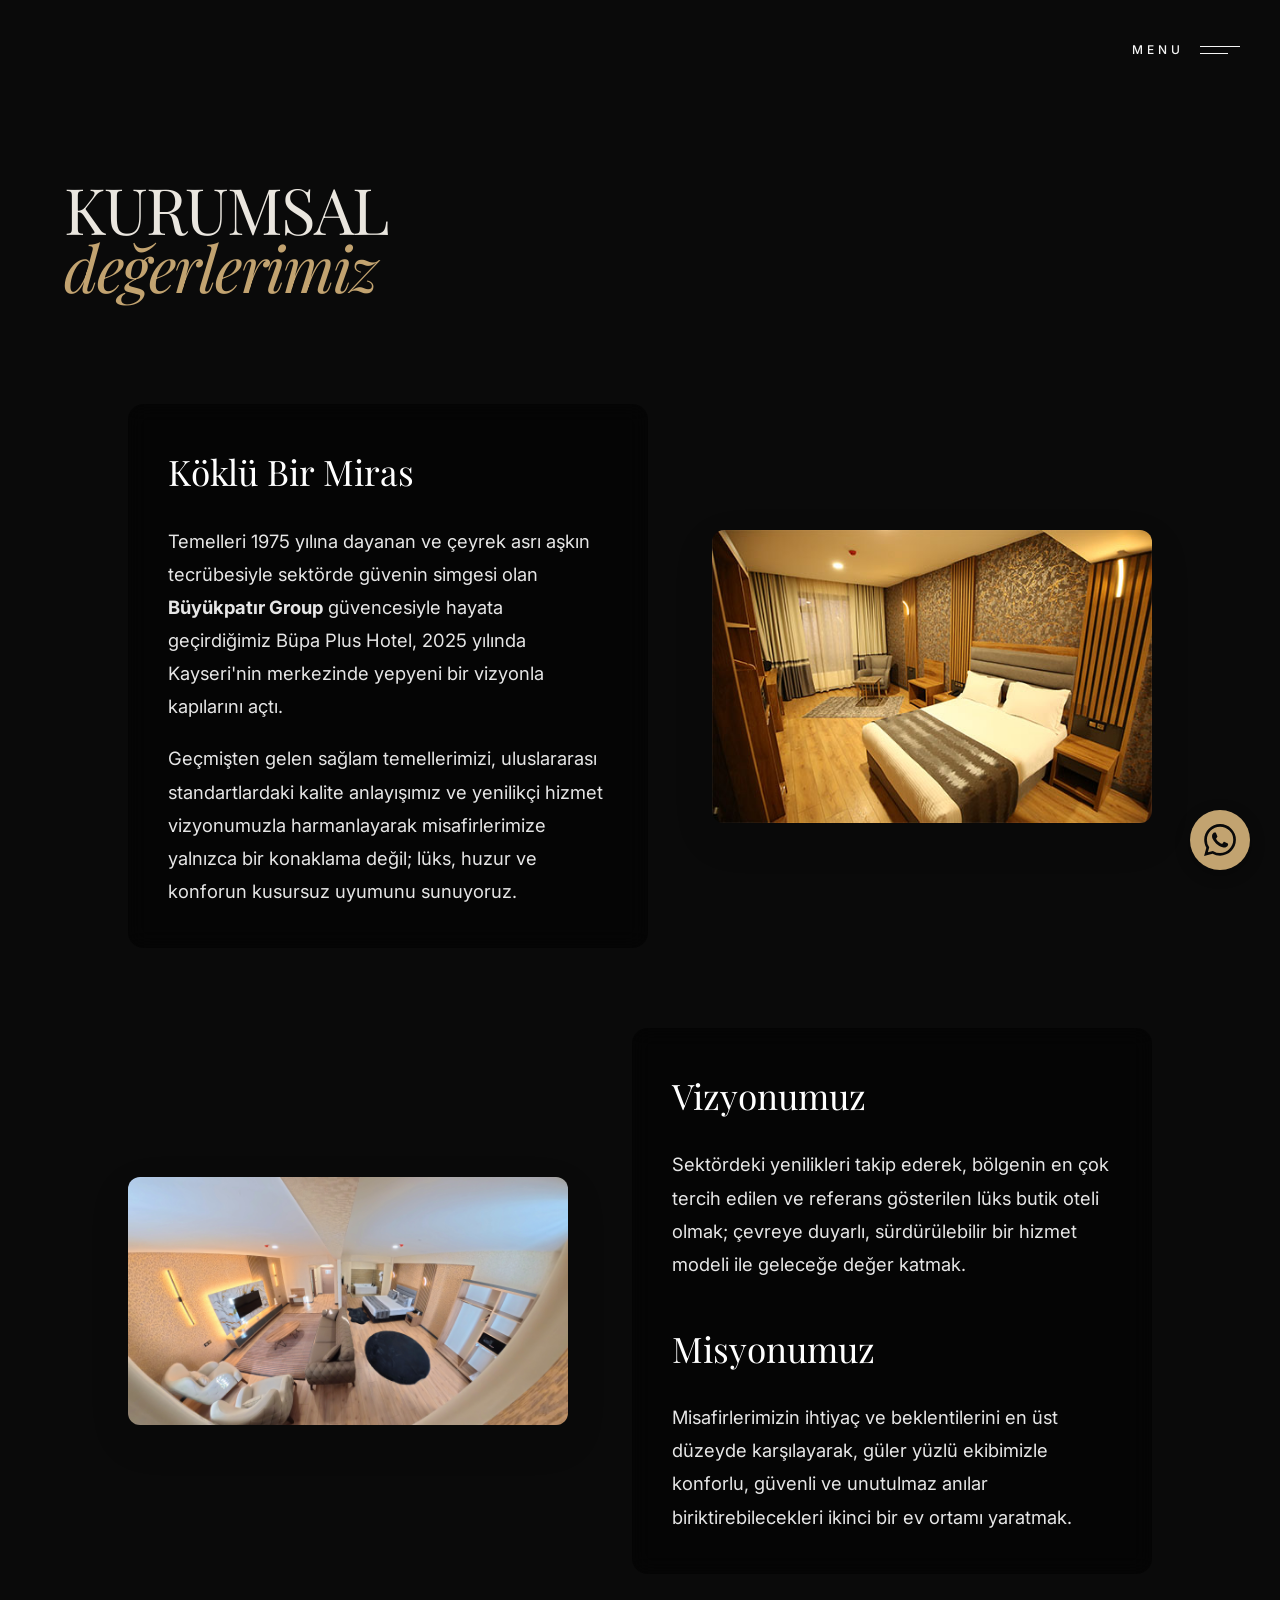
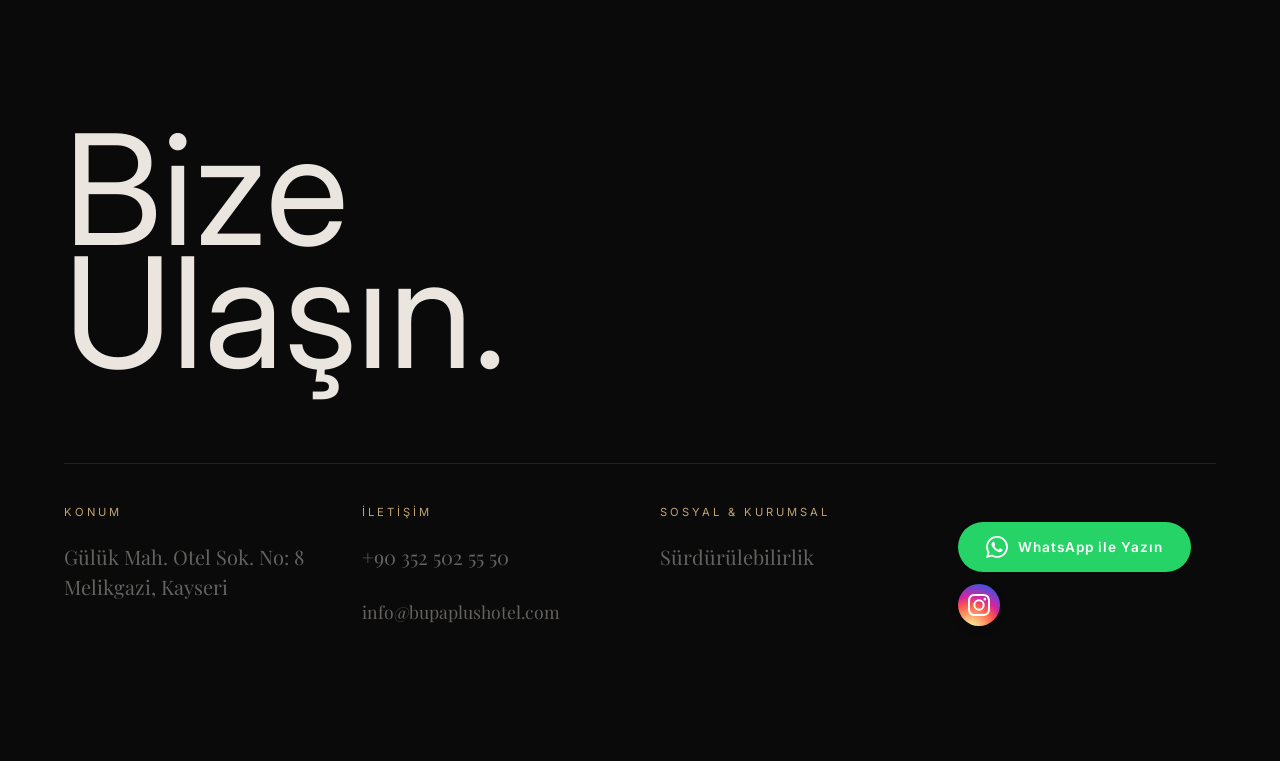
<file: hakkimizda.html>
<!DOCTYPE html>
<html lang="tr">

<head>
  <meta charset="UTF-8">
  <meta name="viewport" content="width=device-width, initial-scale=1.0">
  <meta name="description"
    content="Büpa Plus Hotel - Kayseri'nin merkezinde lüks ve konforlu konaklama deneyimi. Hakkımızda.">
  <title>Hakkımızda | BÜPA Plus Hotel</title>
  <link rel="stylesheet" href="css/style.css">
  <link rel="stylesheet" href="css/v3.css">
  <link rel="icon" type="image/png" href="assets/logo.png">
  <link rel="apple-touch-icon" href="assets/logo.png">
  <link rel="manifest" href="manifest.json">
  <!-- Google tag (gtag.js) -->
  <script async src="https://www.googletagmanager.com/gtag/js?id=AW-16909602864"></script>
  <script>
    window.dataLayer = window.dataLayer || [];
    function gtag(){dataLayer.push(arguments);}
    gtag('js', new Date());
    gtag('config', 'AW-16909602864');
  </script>
</head>

<body data-theme="v3">

  <!-- Menü İkonu -->
  <div class="v3-nav-trigger" id="v3Trigger">
    <span class="v3-menu-label">Menu</span>
    <div class="v3-burger"><span></span><span></span></div>
  </div>

  <div class="v3-overlay-menu" id="v3MenuOverlay">
    <div class="v3-menu-links">
      <a href="index.html">Ana Sayfa</a>
      <a href="index.html#v3-rooms">Koleksiyon</a>
      <a href="index.html#v3-services">Ayrıcalıklar</a>
      <a href="index.html#v3-tour">Deneyim</a>
      <a href="#v3-contact">İletişim</a>
    </div>
  </div>

  <!-- Hakkımızda İçerik -->
  <section class="v3-scene-statement" style="padding-top: 20vh; min-height: auto; padding-bottom: 5vh;">
    <h2 class="v3-massive-text" style="font-size: 4rem;">Kurumsal<br><em>Değerlerimiz</em></h2>
  </section>

  <section style="padding: 5% 10%; display: flex; flex-direction: column; gap: 5rem;">
    
    <!-- Hikayemiz Bölümü -->
    <div style="display: flex; flex-wrap: wrap; gap: 4rem; align-items: center;">
      <div style="flex: 1; min-width: 300px; background: rgba(0, 0, 0, 0.5); padding: 2.5rem; border-radius: 16px; backdrop-filter: blur(10px);">
        <h3 style="font-size: 2.2rem; margin-bottom: 1.5rem; color: #ffffff; font-family: 'Playfair Display', serif;">Köklü Bir Miras</h3>
        <p style="font-size: 1.15rem; line-height: 1.8; color: rgba(255,255,255,0.9); margin-bottom: 1.2rem;">
          Temelleri 1975 yılına dayanan ve çeyrek asrı aşkın tecrübesiyle sektörde güvenin simgesi olan <strong>Büyükpatır Group</strong> güvencesiyle hayata geçirdiğimiz Büpa Plus Hotel, 2025 yılında Kayseri'nin merkezinde yepyeni bir vizyonla kapılarını açtı.
        </p>
        <p style="font-size: 1.15rem; line-height: 1.8; color: rgba(255,255,255,0.9);">
          Geçmişten gelen sağlam temellerimizi, uluslararası standartlardaki kalite anlayışımız ve yenilikçi hizmet vizyonumuzla harmanlayarak misafirlerimize yalnızca bir konaklama değil; lüks, huzur ve konforun kusursuz uyumunu sunuyoruz.
        </p>
      </div>
      <div style="flex: 1; min-width: 300px;">
        <img src="images/standart-oda.jpg" alt="Büpa Plus Hotel Hikayemiz" style="width: 100%; border-radius: 12px; box-shadow: 0 15px 40px rgba(0,0,0,0.12);">
      </div>
    </div>

    <!-- Vizyon ve Misyon Bölümü -->
    <div style="display: flex; flex-wrap: wrap-reverse; gap: 4rem; align-items: center;">
      <div style="flex: 1; min-width: 300px;">
        <img src="images/suit-oda.jpg" alt="Vizyonumuz ve Misyonumuz" style="width: 100%; border-radius: 12px; box-shadow: 0 15px 40px rgba(0,0,0,0.12);">
      </div>
      <div style="flex: 1; min-width: 300px; background: rgba(0, 0, 0, 0.5); padding: 2.5rem; border-radius: 16px; backdrop-filter: blur(10px);">
        <h3 style="font-size: 2.2rem; margin-bottom: 1.5rem; color: #ffffff; font-family: 'Playfair Display', serif;">Vizyonumuz</h3>
        <p style="font-size: 1.15rem; line-height: 1.8; color: rgba(255,255,255,0.9); margin-bottom: 2.5rem;">
          Sektördeki yenilikleri takip ederek, bölgenin en çok tercih edilen ve referans gösterilen lüks butik oteli olmak; çevreye duyarlı, sürdürülebilir bir hizmet modeli ile geleceğe değer katmak.
        </p>
        <h3 style="font-size: 2.2rem; margin-bottom: 1.5rem; color: #ffffff; font-family: 'Playfair Display', serif;">Misyonumuz</h3>
        <p style="font-size: 1.15rem; line-height: 1.8; color: rgba(255,255,255,0.9);">
          Misafirlerimizin ihtiyaç ve beklentilerini en üst düzeyde karşılayarak, güler yüzlü ekibimizle konforlu, güvenli ve unutulmaz anılar biriktirebilecekleri ikinci bir ev ortamı yaratmak.
        </p>
      </div>
    </div>

  </section>

  <!-- İletişim ve Footer -->
  <section class="v3-scene-contact" id="v3-contact" style="min-height: auto; padding-top: 10vh;">
    <a href="tel:+903525025550" class="v3-contact-mega">Bize<br>Ulaşın.</a>

    <div class="v3-footer-grid">
      <div class="v3-footer-col">
        <h4>Konum</h4>
        <p>Gülük Mah. Otel Sok. No: 8<br>Melikgazi, Kayseri</p>
      </div>
      <div class="v3-footer-col">
        <h4>İletişim</h4>
        <a href="tel:+903525025550">+90 352 502 55 50</a><br><br>
        <a href="mailto:info@bupaplushotel.com" style="text-transform: none; font-size: 1.1rem;">info@bupaplushotel.com</a>
      </div>
      <div class="v3-footer-col">
        <h4>Sosyal & Kurumsal</h4>
        <a href="images/surdurulebilirlik.pdf" target="_blank">Sürdürülebilirlik</a>
      </div>
      <div class="v3-footer-col v3-footer-whatsapp">
        <div style="display: flex; align-items: center; gap: 12px; flex-wrap: wrap;">
          <a href="https://wa.me/905330475250" target="_blank" class="v3-wa-btn" style="margin-bottom: 0;">
            <svg viewBox="0 0 24 24" fill="currentColor" width="22" height="22">
              <path d="M17.472 14.382c-.297-.149-1.758-.867-2.03-.967-.273-.099-.471-.148-.67.15-.197.297-.767.966-.94 1.164-.173.199-.347.223-.644.075-.297-.15-1.255-.463-2.39-1.475-.883-.788-1.48-1.761-1.653-2.059-.173-.297-.018-.458.13-.606.134-.133.298-.347.446-.52.149-.174.198-.298.298-.497.099-.198.05-.371-.025-.52-.075-.149-.669-1.612-.916-2.207-.242-.579-.487-.5-.669-.51-.173-.008-.371-.01-.57-.01-.198 0-.52.074-.792.372-.272.297-1.04 1.016-1.04 2.479 0 1.462 1.065 2.875 1.213 3.074.149.198 2.096 3.2 5.077 4.487.709.306 1.262.489 1.694.625.712.227 1.36.195 1.871.118.571-.085 1.758-.719 2.006-1.413.248-.694.248-1.289.173-1.413-.074-.124-.272-.198-.57-.347m-5.421 7.403h-.004a9.87 9.87 0 01-5.031-1.378l-.361-.214-3.741.982.998-3.648-.235-.374a9.86 9.86 0 01-1.51-5.26c.001-5.45 4.436-9.884 9.888-9.884 2.64 0 5.122 1.03 6.988 2.898a9.825 9.825 0 012.893 6.994c-.003 5.45-4.437 9.884-9.885 9.884m8.413-18.297A11.815 11.815 0 0012.05 0C5.495 0 .16 5.335.157 11.892c0 2.096.547 4.142 1.588 5.945L.057 24l6.305-1.654a11.882 11.882 0 005.683 1.448h.005c6.554 0 11.89-5.335 11.893-11.893a11.821 11.821 0 00-3.48-8.413z" />
            </svg>
            WhatsApp ile Yazın
          </a>
          <a href="https://www.instagram.com/bupaplushotel/" target="_blank" style="display: flex; align-items: center; justify-content: center; width: 42px; height: 42px; border-radius: 50%; background: radial-gradient(circle at 30% 107%, #fdf497 0%, #fdf497 5%, #fd5949 45%,#d6249f 60%,#285AEB 90%); color: white; text-decoration: none; box-shadow: 0 4px 10px rgba(0,0,0,0.1); transition: transform 0.3s ease;" title="Instagram">
            <svg viewBox="0 0 24 24" fill="currentColor" width="22" height="22">
              <path d="M12 2.163c3.204 0 3.584.012 4.85.07 3.252.148 4.771 1.691 4.919 4.919.058 1.265.069 1.645.069 4.849 0 3.205-.012 3.584-.069 4.849-.149 3.225-1.664 4.771-4.919 4.919-1.266.058-1.644.07-4.85.07-3.204 0-3.584-.012-4.849-.07-3.26-.149-4.771-1.699-4.919-4.92-.058-1.265-.07-1.644-.07-4.849 0-3.204.013-3.583.07-4.849.149-3.227 1.664-4.771 4.919-4.919 1.266-.057 1.645-.069 4.849-.069zM12 0C8.741 0 8.333.014 7.053.072 2.695.272.273 2.69.073 7.052.014 8.333 0 8.741 0 12c0 3.259.014 3.668.072 4.948.2 4.358 2.618 6.78 6.98 6.98C8.333 23.986 8.741 24 12 24c3.259 0 3.668-.014 4.948-.072 4.354-.2 6.782-2.618 6.979-6.98.059-1.28.073-1.689.073-4.948 0-3.259-.014-3.667-.072-4.947-.196-4.354-2.617-6.78-6.979-6.98C15.668.014 15.259 0 12 0zm0 5.838a6.162 6.162 0 100 12.324 6.162 6.162 0 000-12.324zM12 16a4 4 0 110-8 4 4 0 010 8zm6.406-11.845a1.44 1.44 0 100 2.881 1.44 1.44 0 000-2.881z"/>
            </svg>
          </a>
        </div>
      </div>
    </div>
  </section>

  <script src="js/main.js"></script>

  <!-- Sabit WhatsApp Butonu -->
  <a href="https://wa.me/905330475250" target="_blank" class="v3-floating-wa" title="WhatsApp ile İletişime Geçin">
    <svg viewBox="0 0 24 24" fill="currentColor" width="32" height="32">
      <path d="M17.472 14.382c-.297-.149-1.758-.867-2.03-.967-.273-.099-.471-.148-.67.15-.197.297-.767.966-.94 1.164-.173.199-.347.223-.644.075-.297-.15-1.255-.463-2.39-1.475-.883-.788-1.48-1.761-1.653-2.059-.173-.297-.018-.458.13-.606.134-.133.298-.347.446-.52.149-.174.198-.298.298-.497.099-.198.05-.371-.025-.52-.075-.149-.669-1.612-.916-2.207-.242-.579-.487-.5-.669-.51-.173-.008-.371-.01-.57-.01-.198 0-.52.074-.792.372-.272.297-1.04 1.016-1.04 2.479 0 1.462 1.065 2.875 1.213 3.074.149.198 2.096 3.2 5.077 4.487.709.306 1.262.489 1.694.625.712.227 1.36.195 1.871.118.571-.085 1.758-.719 2.006-1.413.248-.694.248-1.289.173-1.413-.074-.124-.272-.198-.57-.347m-5.421 7.403h-.004a9.87 9.87 0 01-5.031-1.378l-.361-.214-3.741.982.998-3.648-.235-.374a9.86 9.86 0 01-1.51-5.26c.001-5.45 4.436-9.884 9.888-9.884 2.64 0 5.122 1.03 6.988 2.898a9.825 9.825 0 012.893 6.994c-.003 5.45-4.437 9.884-9.885 9.884m8.413-18.297A11.815 11.815 0 0012.05 0C5.495 0 .16 5.335.157 11.892c0 2.096.547 4.142 1.588 5.945L.057 24l6.305-1.654a11.882 11.882 0 005.683 1.448h.005c6.554 0 11.89-5.335 11.893-11.893a11.821 11.821 0 00-3.48-8.413z" />
    </svg>
  </a>
</body>

</html>
</file>
<file: css/style.css>
/* Bupa Plus CSS Ayarları */

@import url('https://fonts.googleapis.com/css2?family=Playfair+Display:ital,wght@0,400;0,500;0,600;0,700;1,400;1,500&family=Inter:wght@300;400;500;600&display=swap');

/* Temel Sıfırlamalar */
*,
*::before,
*::after {
  margin: 0;
  padding: 0;
  box-sizing: border-box;
}

html {
  scroll-behavior: smooth;
  font-size: 16px;
  -webkit-font-smoothing: antialiased;
  -moz-osx-font-smoothing: grayscale;
}

body {
  min-height: 100vh;
  line-height: 1.6;
}

img,
video {
  max-width: 100%;
  display: block;
}

a {
  color: inherit;
}
</file>
<file: css/v3.css>
/* Bupa Plus Ana Tasarım Dosyası */

/* Renkler ve Değişkenler */
:root {
    --v3-bg: #0A0A0A;
    --v3-text: #EAE6DF;
    --v3-gold: #C2A370;
    --v3-gold-dark: #8C7040;
    --v3-border: rgba(234, 230, 223, 0.1);
    --v3-muted: rgba(234, 230, 223, 0.4);
}

/* Genel Body Ayarları */
body {
    background-color: var(--v3-bg);
    color: var(--v3-text);
    font-family: 'Inter', sans-serif;
    overflow-x: hidden;
    margin: 0;
    padding: 0;
}

/* Base resets */
h1,
h2,
h3,
h4 {
    margin: 0;
    font-family: 'Playfair Display', serif;
    font-weight: 400;
}

/* Menü Alanı */
.v3-nav-trigger {
    position: fixed;
    top: 40px;
    right: 40px;
    z-index: 9999;
    display: flex;
    align-items: center;
    gap: 16px;
    cursor: pointer;
    mix-blend-mode: difference;
    color: #fff;
}

.v3-menu-label {
    font-size: 0.75rem;
    letter-spacing: 4px;
    text-transform: uppercase;
    font-weight: 500;
}

.v3-burger {
    display: flex;
    flex-direction: column;
    gap: 6px;
    width: 40px;
}

.v3-burger span {
    display: block;
    height: 1px;
    background: #fff;
    transition: all 0.4s cubic-bezier(0.16, 1, 0.3, 1);
}

.v3-burger span:nth-child(1) {
    width: 100%;
}

.v3-burger span:nth-child(2) {
    width: 70%;
    transform-origin: right;
}

.v3-nav-trigger:hover .v3-burger span:nth-child(2) {
    width: 100%;
}

.v3-overlay-menu {
    position: fixed;
    inset: 0;
    background: var(--v3-bg);
    z-index: 9998;
    display: flex;
    flex-direction: column;
    justify-content: center;
    padding: 10vw;
    opacity: 0;
    pointer-events: none;
    transition: opacity 0.6s ease;
}

.v3-overlay-menu.active {
    opacity: 1;
    pointer-events: auto;
}

.v3-menu-links {
    display: flex;
    flex-direction: column;
    gap: 1.5vh;
}

.v3-menu-links a {
    font-family: 'Playfair Display', serif;
    font-size: clamp(3rem, 8vw, 6rem);
    color: var(--v3-muted);
    text-decoration: none;
    line-height: 1;
    transition: color 0.4s ease, transform 0.4s ease;
    transform: translateY(40px);
    opacity: 0;
}

.v3-overlay-menu.active .v3-menu-links a {
    transform: translateY(0);
    opacity: 1;
}

.v3-menu-links a:hover {
    color: var(--v3-gold);
    font-style: italic;
}

/* Staggered animation */
.v3-overlay-menu.active a:nth-child(1) {
    transition-delay: 0.1s;
}

.v3-overlay-menu.active a:nth-child(2) {
    transition-delay: 0.2s;
}

.v3-overlay-menu.active a:nth-child(3) {
    transition-delay: 0.3s;
}

.v3-overlay-menu.active a:nth-child(4) {
    transition-delay: 0.4s;
}

/* Video Alanı */
.v3-scene-hook {
    position: sticky;
    top: 0;
    height: 100dvh;
    width: 100%;
    overflow: hidden;
    display: flex;
    align-items: center;
    justify-content: center;
}

.v3-video-wrapper {
    position: absolute;
    inset: 0;
    z-index: 1;
}

.v3-video-wrapper video {
    width: 100%;
    height: 100%;
    object-fit: cover;
    object-position: center;
    filter: brightness(0.6) contrast(1.1) grayscale(0.2);
}

@media (max-width: 768px) {
    .v3-scene-hook {
        height: 60vh; /* Reduces extreme vertical zoom on mobile */
    }
    .v3-video-wrapper video {
        object-fit: cover; /* Prevents black bars while cropping less due to reduced height */
    }
}

.v3-hero-logo {
    position: absolute;
    top: 40px;
    left: 50%;
    transform: translateX(-50%);
    z-index: 2;
}

.v3-hero-logo img {
    height: 160px;
    width: auto;
    opacity: 1;
}

.v3-hero-tagline {
    position: absolute;
    bottom: 60px;
    left: 5vw;
    z-index: 2;
    color: #fff;
}

.v3-hero-tagline span {
    font-size: 0.65rem;
    letter-spacing: 4px;
    text-transform: uppercase;
    opacity: 0.6;
    display: block;
    margin-bottom: 8px;
}

.v3-hero-tagline p {
    font-family: 'Playfair Display', serif;
    font-size: 1.1rem;
    font-style: italic;
    opacity: 0.8;
    max-width: 280px;
}

.v3-scroll-indicator {
    position: absolute;
    bottom: 40px;
    left: 50%;
    transform: translateX(-50%);
    z-index: 2;
    display: flex;
    flex-direction: column;
    align-items: center;
    gap: 20px;
    color: #fff;
    opacity: 0.8;
}

.v3-scroll-indicator span {
    font-size: 0.85rem;
    letter-spacing: 6px;
    text-transform: uppercase;
}

.v3-line-drop {
    width: 1px;
    height: 100px;
    background: rgba(255, 255, 255, 0.2);
    position: relative;
    overflow: hidden;
}

.v3-line-drop::after {
    content: '';
    position: absolute;
    top: 0;
    left: 0;
    width: 100%;
    height: 50%;
    background: #fff;
    animation: drop 2s infinite cubic-bezier(0.645, 0.045, 0.355, 1);
}

@media (max-width: 768px) {
    .v3-scroll-indicator {
        left: auto;
        right: 8vw;
        transform: none;
    }
}

@keyframes drop {
    0% {
        transform: translateY(-100%);
    }

    100% {
        transform: translateY(200%);
    }
}

/* Kısa Yazı Alanı */
.v3-scene-statement {
    padding: 20vh 5vw;
    min-height: 80vh;
    display: flex;
    flex-direction: column;
    justify-content: center;
    position: relative;
    z-index: 10;
}

.v3-massive-text {
    font-size: clamp(2.2rem, 8vw, 9rem);
    line-height: 0.9;
    text-transform: uppercase;
    color: var(--v3-text);
    max-width: 1400px;
    letter-spacing: -0.03em;
    word-break: keep-all;
    overflow-wrap: break-word;
    hyphens: auto;
}

.v3-massive-text em {
    font-family: 'Playfair Display', serif;
    font-style: italic;
    font-weight: 400;
    color: var(--v3-gold);
    text-transform: lowercase;
}

.v3-statement-desc {
    margin-top: 10vh;
    max-width: 400px;
    margin-left: auto;
    font-size: clamp(0.8rem, 2.5vw, 1.1rem);
    line-height: 1.8;
    color: var(--v3-muted);
    font-weight: 400;
}

/* Odalar ve Hizmetler */
.v3-scene-rooms {
    display: grid;
    grid-template-columns: 28% 22% 50%;
    position: relative;
    border-top: 1px solid var(--v3-border);
}

.v3-rooms-left {
    position: relative;
}

/* COL 1: Sticky Header */
.v3-rooms-sticky {
    position: sticky;
    top: 0;
    height: 100vh;
    display: flex;
    flex-direction: column;
    justify-content: center;
    padding: 5vw;
    border-right: 1px solid var(--v3-border);
}

.v3-rooms-sticky h2 {
    font-size: clamp(4rem, 8vw, 7rem);
    line-height: 1;
    color: var(--v3-gold);
    font-style: italic;
}

.v3-rooms-sticky p {
    margin-top: 2rem;
    font-size: 1.2rem;
    color: var(--v3-text);
    max-width: 300px;
}

/* COL 2: Middle Services */
.v3-rooms-middle {
    border-right: 1px solid var(--v3-border);
    padding: 10vh 2vw 20vh 2vw;
    display: flex;
    flex-direction: column;
}

.v3-services-vert-list {
    display: flex;
    flex-direction: column;
    justify-content: space-between;
    flex-grow: 1;
}

.v3-service-vert-item {
    display: flex;
    flex-direction: column;
    padding: 1rem 1.25rem;
    border: 1px solid var(--v3-border);
    background: rgba(10, 10, 10, 0.2);
    transition: border-color 0.3s;
}

.v3-service-vert-item:hover {
    border-color: rgba(234, 230, 223, 0.3);
}

.v3-service-vert-item.v3-service-featured {
    border-color: var(--v3-gold);
    background: rgba(194, 163, 112, 0.08);
}

.v3-service-vert-item span {
    font-size: 0.55rem;
    letter-spacing: 2px;
    font-family: 'Inter', sans-serif;
    color: var(--v3-muted);
}

.v3-service-vert-item h4 {
    font-size: 0.9rem;
    font-weight: 300;
    font-family: 'Inter', sans-serif;
    color: var(--v3-text);
    margin-top: 4px;
    text-transform: uppercase;
    letter-spacing: 1px;
}

.v3-service-vert-item.v3-service-featured h4 {
    color: var(--v3-gold);
    font-weight: 400;
}

/* COL 3: Rooms Catalog */
.v3-rooms-right {
    display: flex;
    flex-direction: column;
    border-left: 1px solid var(--v3-border);
    margin-left: -1px;
}

.v3-room-catalog-item {
    height: 100vh;
    padding: 10vh 5vw;
    display: flex;
    flex-direction: column;
    justify-content: center;
    border-bottom: 1px solid var(--v3-border);
}

.v3-room-catalog-img {
    width: 100%;
    height: 60vh;
    overflow: hidden;
    background: #111;
}

.v3-room-catalog-img img {
    width: 100%;
    height: 100%;
    object-fit: cover;
    transition: transform 1.5s cubic-bezier(0.16, 1, 0.3, 1);
}

.v3-room-catalog-item:hover .v3-room-catalog-img img {
    transform: scale(1.05);
}

.v3-room-catalog-info {
    display: flex;
    justify-content: space-between;
    align-items: flex-end;
    margin-top: 2rem;
}

.v3-room-catalog-info h3 {
    font-size: clamp(1.5rem, 3vw, 2.5rem);
    text-transform: uppercase;
    letter-spacing: 2px;
}

.v3-room-desc {
    font-family: 'Inter', sans-serif;
    font-size: 0.85rem;
    color: var(--v3-muted);
    margin-top: 6px;
    font-weight: 300;
    line-height: 1.5;
}

.v3-btn-minimal {
    font-family: 'Inter', sans-serif;
    font-size: 0.75rem;
    letter-spacing: 2px;
    text-transform: uppercase;
    color: var(--v3-text);
    text-decoration: none;
    border-bottom: 1px solid var(--v3-gold);
    padding-bottom: 4px;
    transition: color 0.3s;
}

.v3-btn-minimal:hover {
    color: var(--v3-gold);
}

@media (max-width: 992px) {
    .v3-scene-rooms {
        grid-template-columns: 1fr;
    }

    .v3-rooms-sticky {
        position: relative;
        height: auto;
        padding: 10vh 5vw;
        border-right: none;
        border-bottom: 1px solid var(--v3-border);
    }

    .v3-rooms-middle {
        border-right: none;
        border-bottom: 1px solid var(--v3-border);
        padding: 5vh 5vw;
    }

    .v3-services-vert-list {
        gap: 1.5vh;
        justify-content: flex-start;
    }

    .v3-rooms-right {
        border-left: none;
        margin-left: 0;
    }

    .v3-room-catalog-item {
        height: auto;
        padding: 10vh 5vw;
    }
}

/* 360 Sanal Tur */
.v3-scene-tour {
    position: relative;
    display: flex;
    flex-direction: column;
    background: #000;
}

.v3-tour-header {
    padding: 8vh 5vw 4vh;
    text-align: center;
}

.v3-tour-header h2 {
    font-size: clamp(2rem, 5vw, 4rem);
    text-transform: uppercase;
    color: var(--v3-text);
    letter-spacing: 0.1em;
}

.v3-tour-frame {
    width: 100%;
    height: 80vh;
    position: relative;
}

.v3-tour-frame iframe {
    width: 100%;
    height: 100%;
    border: none;
    filter: grayscale(1) brightness(0.6);
    transition: filter 0.8s ease;
}

.v3-tour-frame.active iframe {
    filter: none;
}

/* Click-to-activate overlay */
.v3-tour-activate {
    position: absolute;
    inset: 0;
    z-index: 10;
    background: rgba(10, 10, 10, 0.7);
    display: flex;
    flex-direction: column;
    align-items: center;
    justify-content: center;
    gap: 20px;
    cursor: pointer;
    transition: background 0.4s ease;
}

.v3-tour-activate:hover {
    background: rgba(10, 10, 10, 0.5);
}

.v3-tour-activate-icon {
    width: 80px;
    height: 80px;
    border-radius: 50%;
    border: 2px solid var(--v3-gold);
    display: flex;
    align-items: center;
    justify-content: center;
    font-size: 1.5rem;
    color: var(--v3-gold);
    transition: transform 0.3s ease, background 0.3s ease;
}

.v3-tour-activate:hover .v3-tour-activate-icon {
    transform: scale(1.1);
    background: rgba(194, 163, 112, 0.15);
}

.v3-tour-activate span {
    font-size: 0.8rem;
    letter-spacing: 3px;
    text-transform: uppercase;
    color: var(--v3-text);
    opacity: 0.7;
}

.v3-tour-activate.hidden {
    display: none;
}

/* İletişim ve Footer */
.v3-scene-contact {
    padding: 15vh 5vw;
    min-height: 80vh;
    display: flex;
    flex-direction: column;
    justify-content: space-between;
}

.v3-contact-mega {
    font-size: clamp(4rem, 12vw, 10rem);
    line-height: 0.8;
    color: var(--v3-text);
    margin-bottom: 10vh;
    transition: color 0.4s;
    text-decoration: none;
    display: inline-block;
}

.v3-contact-mega:hover {
    color: var(--v3-gold);
}

.v3-footer-grid {
    display: grid;
    grid-template-columns: repeat(auto-fit, minmax(200px, 1fr));
    gap: 40px;
    border-top: 1px solid var(--v3-border);
    padding-top: 40px;
}

.v3-footer-col h4 {
    font-family: 'Inter', sans-serif;
    font-size: 0.7rem;
    letter-spacing: 3px;
    text-transform: uppercase;
    color: var(--v3-gold);
    margin-bottom: 20px;
}

.v3-footer-col p,
.v3-footer-col a {
    font-family: 'Playfair Display', serif;
    font-size: 1.25rem;
    color: var(--v3-muted);
    text-decoration: none;
    line-height: 1.5;
    transition: color 0.3s;
}

.v3-footer-col a:hover {
    color: var(--v3-text);
}

/* STANDALONE SERVICES REMOVED (NOW IN MIDDLE COLUMN) */

/* ========================================
   WHATSAPP CTA BUTTON
   ======================================== */
.v3-footer-whatsapp {
    display: flex;
    align-items: flex-end;
    justify-content: flex-end;
}

.v3-wa-btn {
    display: inline-flex;
    align-items: center;
    gap: 10px;
    background: #25D366;
    color: #fff !important;
    padding: 14px 28px;
    border-radius: 50px;
    font-family: 'Inter', sans-serif !important;
    font-size: 0.85rem !important;
    font-weight: 600;
    letter-spacing: 1px;
    text-decoration: none;
    transition: transform 0.3s ease, box-shadow 0.3s ease;
}

.v3-wa-btn:hover {
    transform: scale(1.05);
    box-shadow: 0 8px 30px rgba(37, 211, 102, 0.3);
    color: #fff !important;
}

.v3-wa-btn svg {
    flex-shrink: 0;
}

/* ========================================
   GOOGLE MAPS
   ======================================== */
.v3-map-wrapper {
    margin-top: 60px;
    border-top: 1px solid var(--v3-border);
    padding-top: 0;
    overflow: hidden;
}

.v3-map-wrapper iframe {
    width: 100%;
    height: 300px;
    display: block;
}

/* ========================================
   FLOATING WHATSAPP BUTTON
   ======================================== */
.v3-floating-wa {
    position: fixed;
    bottom: 30px;
    right: 30px;
    width: 60px;
    height: 60px;
    background-color: var(--v3-gold);
    color: var(--v3-bg);
    border-radius: 50%;
    display: flex;
    align-items: center;
    justify-content: center;
    z-index: 9999;
    box-shadow: 0 4px 15px rgba(0, 0, 0, 0.3);
    transition: transform 0.3s ease, background-color 0.3s ease;
}

.v3-floating-wa:hover {
    transform: scale(1.1);
    background-color: var(--v3-gold-dark);
}

@media (max-width: 768px) {
    .v3-floating-wa {
        bottom: 20px;
        right: 20px;
        width: 50px;
        height: 50px;
    }
    .v3-floating-wa svg {
        width: 26px;
        height: 26px;
.v3-tour-frame.active iframe {
    filter: none;
}

/* Click-to-activate overlay */
.v3-tour-activate {
    position: absolute;
    inset: 0;
    z-index: 10;
    background: rgba(10, 10, 10, 0.7);
    display: flex;
    flex-direction: column;
    align-items: center;
    justify-content: center;
    gap: 20px;
    cursor: pointer;
    transition: background 0.4s ease;
}

.v3-tour-activate:hover {
    background: rgba(10, 10, 10, 0.5);
}

.v3-tour-activate-icon {
    width: 80px;
    height: 80px;
    border-radius: 50%;
    border: 2px solid var(--v3-gold);
    display: flex;
    align-items: center;
    justify-content: center;
    font-size: 1.5rem;
    color: var(--v3-gold);
    transition: transform 0.3s ease, background 0.3s ease;
}

.v3-tour-activate:hover .v3-tour-activate-icon {
    transform: scale(1.1);
    background: rgba(194, 163, 112, 0.15);
}

.v3-tour-activate span {
    font-size: 0.8rem;
    letter-spacing: 3px;
    text-transform: uppercase;
    color: var(--v3-text);
    opacity: 0.7;
}

.v3-tour-activate.hidden {
    display: none;
}

/* İletişim ve Footer */
.v3-scene-contact {
    padding: 15vh 5vw;
    min-height: 80vh;
    display: flex;
    flex-direction: column;
    justify-content: space-between;
}

.v3-contact-mega {
    font-size: clamp(4rem, 12vw, 10rem);
    line-height: 0.8;
    color: var(--v3-text);
    margin-bottom: 10vh;
    transition: color 0.4s;
    text-decoration: none;
    display: inline-block;
}

.v3-contact-mega:hover {
    color: var(--v3-gold);
}

.v3-footer-grid {
    display: grid;
    grid-template-columns: repeat(auto-fit, minmax(200px, 1fr));
    gap: 40px;
    border-top: 1px solid var(--v3-border);
    padding-top: 40px;
}

.v3-footer-col h4 {
    font-family: 'Inter', sans-serif;
    font-size: 0.7rem;
    letter-spacing: 3px;
    text-transform: uppercase;
    color: var(--v3-gold);
    margin-bottom: 20px;
}

.v3-footer-col p,
.v3-footer-col a {
    font-family: 'Playfair Display', serif;
    font-size: 1.25rem;
    color: var(--v3-muted);
    text-decoration: none;
    line-height: 1.5;
    transition: color 0.3s;
}

.v3-footer-col a:hover {
    color: var(--v3-text);
}

/* STANDALONE SERVICES REMOVED (NOW IN MIDDLE COLUMN) */

/* ========================================
   WHATSAPP CTA BUTTON
   ======================================== */
.v3-footer-whatsapp {
    display: flex;
    align-items: flex-end;
    justify-content: flex-end;
}

.v3-wa-btn {
    display: inline-flex;
    align-items: center;
    gap: 10px;
    background: #25D366;
    color: #fff !important;
    padding: 14px 28px;
    border-radius: 50px;
    font-family: 'Inter', sans-serif !important;
    font-size: 0.85rem !important;
    font-weight: 600;
    letter-spacing: 1px;
    text-decoration: none;
    transition: transform 0.3s ease, box-shadow 0.3s ease;
}

.v3-wa-btn:hover {
    transform: scale(1.05);
    box-shadow: 0 8px 30px rgba(37, 211, 102, 0.3);
    color: #fff !important;
}

.v3-wa-btn svg {
    flex-shrink: 0;
}

/* ========================================
   GOOGLE MAPS
   ======================================== */
.v3-map-wrapper {
    margin-top: 60px;
    border-top: 1px solid var(--v3-border);
    padding-top: 0;
    overflow: hidden;
}

.v3-map-wrapper iframe {
    width: 100%;
    height: 300px;
    display: block;
}

/* ========================================
   FLOATING WHATSAPP BUTTON
   ======================================== */
.v3-floating-wa {
    position: fixed;
    bottom: 30px;
    right: 30px;
    width: 60px;
    height: 60px;
    background-color: var(--v3-gold);
    color: var(--v3-bg);
    border-radius: 50%;
    display: flex;
    align-items: center;
    justify-content: center;
    z-index: 9999;
    box-shadow: 0 4px 15px rgba(0, 0, 0, 0.3);
    transition: transform 0.3s ease, background-color 0.3s ease;
}

.v3-floating-wa:hover {
    transform: scale(1.1);
    background-color: var(--v3-gold-dark);
}

@media (max-width: 768px) {
    .v3-floating-wa {
        bottom: 20px;
        right: 20px;
        width: 50px;
        height: 50px;
    }
    .v3-floating-wa svg {
        width: 26px;
        height: 26px;
    }
}


@media (max-width: 768px) {
    .v3-scene-statement { height: 60vh; min-height: auto; padding: 5vh 5vw; }
    .v3-statement-desc { position: absolute !important; bottom: 3vh !important; left: 5vw !important; right: 5vw !important; margin: 0 !important; max-width: none !important; line-height: 1.6 !important; }
    #erciyes-video { object-position: left center !important; }
}
</file>
